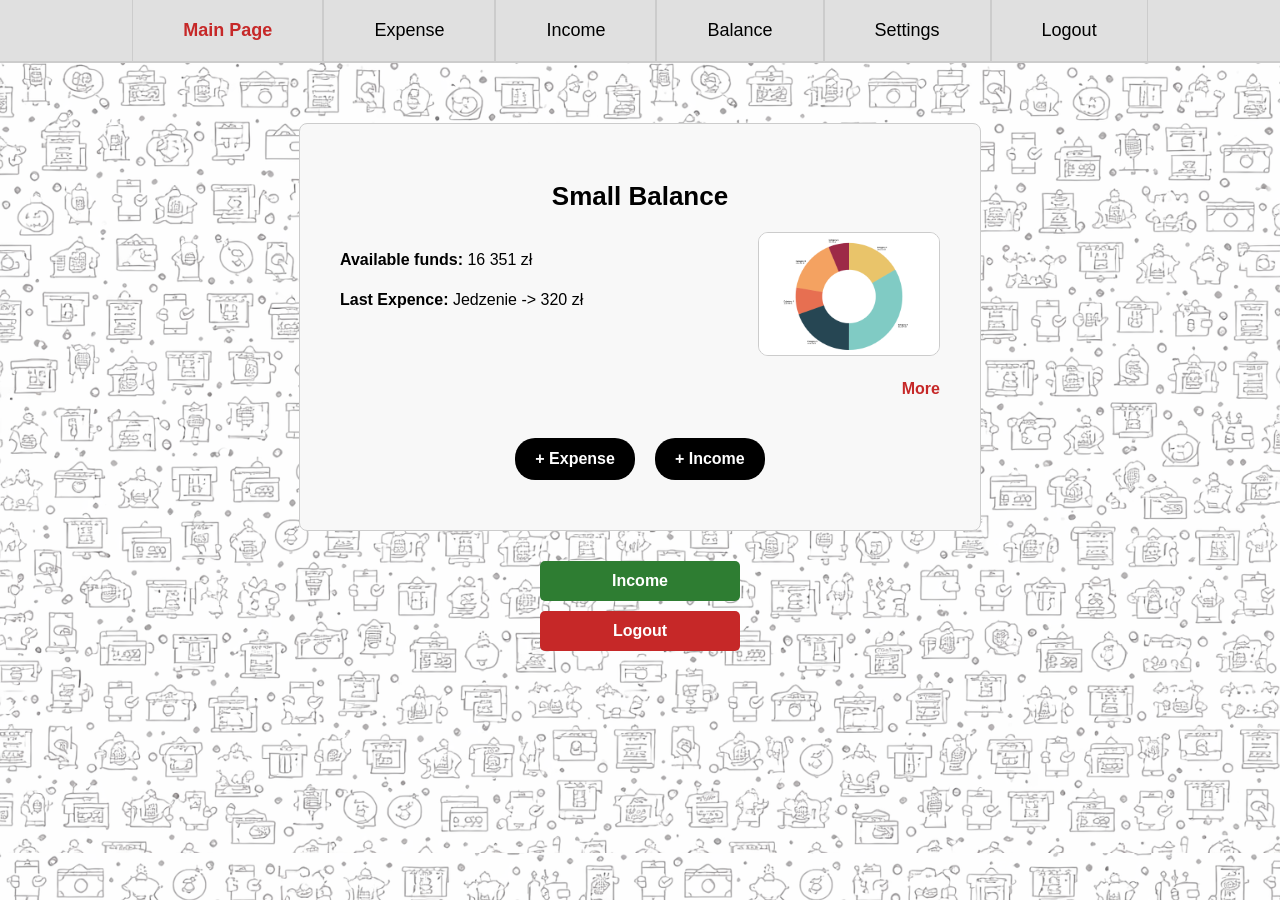
<file: index.html>
<!DOCTYPE html>
<html lang="en">
<head>
  <meta charset="UTF-8">
  <meta name="viewport" content="width=device-width, initial-scale=1.0">
  <title>Home Budget - Main Page</title>
  <link rel="stylesheet" href="styles.css">
</head>
<body>

<div class="overlay" id="overlay"></div>
<div class="container">
  <header class="header">
    <nav class="navbar" id="navigation">
      <a href="index.html" class="active">Main Page</a>
      <a href="pages/expense.html">Expense</a>
      <a href="pages/income.html">Income</a>
      <a href="pages/budgetBalance.html">Balance</a>
      <a href="pages/settings.html">Settings</a>
      <a href="pages/login.html">Logout</a>
    </nav>
    <img id="menuToggle" class="hamburger" src="assets/InvHam.svg" alt="menu">
  </header>

  <main class="form-container home-balance">
    <h1>Small Balance</h1>
    <div class="balance-content">
      <div class="balance-text">
        <p><strong>Available funds:</strong> 16 351 zł</p>
        <p><strong>Last Expence:</strong> Jedzenie -> 320 zł</p>
      </div>
      <div class="balance-chart">
        <img src="assets/chart.png" alt="Balance chart" class="chart-image">
      </div>
    </div>
    <a href="pages/budgetBalance.html" class="more-link">More</a>
    <div class="adding-buttons">
      <a href="pages/expense.html" class="add-btn">+ Expense</a>
      <a href="pages/income.html" class="add-btn">+ Income</a>
    </div>
  </main>

  <div class="bottom-buttons">
    <a href="pages/settings.html" class="settings">Income</a>
    <a href="pages/login.html" class="logout">Logout</a>
  </div>
</div>

<script src="Scripts.js"></script>
</body>
</html>
</file>
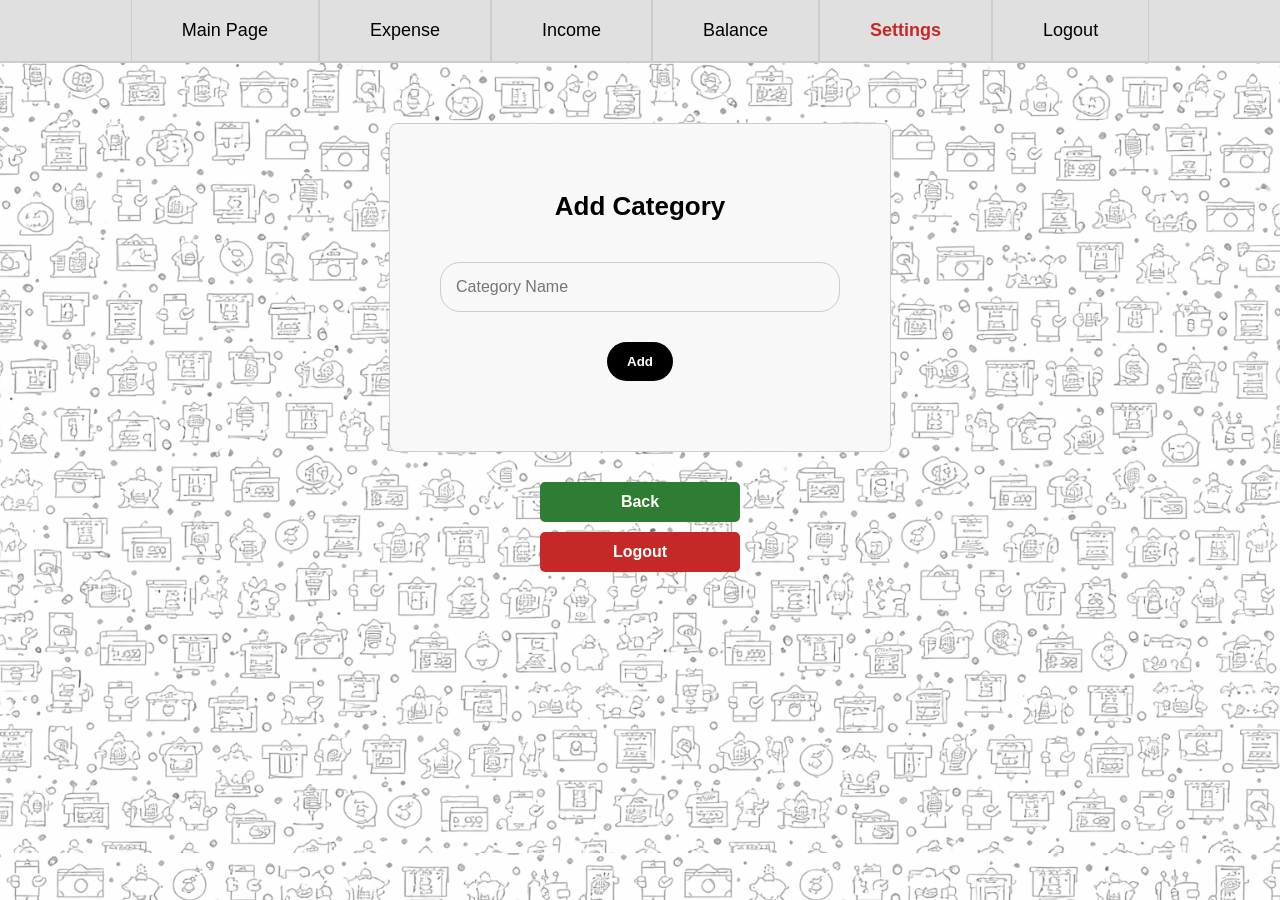
<file: pages/addCategory.html>
<!DOCTYPE html>
<html lang="en">
<head>
  <meta charset="UTF-8">
  <meta name="viewport" content="width=device-width, initial-scale=1.0">
  <title>Add Category</title>
  <link rel="stylesheet" href="../styles.css">
</head>
<body>
<div class="overlay" id="overlay"></div>
<div class="container">
  <header class="header">
    <nav class="navbar" id="navigation">
      <a href="../index.html">Main Page</a>
      <a href="expense.html">Expense</a>
      <a href="income.html">Income</a>
      <a href="budgetBalance.html">Balance</a>
      <a href="settings.html" class="active">Settings</a>
      <a href="login.html">Logout</a>
    </nav>
    <img id="menuToggle" class="hamburger" src="../assets/Ham.svg" alt="menu">
  </header>

  <main class="form-container small">
    <h1>Add Category</h1>
    <form>
      <input type="text" placeholder="Category Name" required>
      <button class="add-btn" type="submit">Add</button>
    </form>
  </main>

  <div class="bottom-buttons">
    <a href="settings.html" class="settings">Back</a>
    <a href="login.html" class="logout">Logout</a>
  </div>
</div>
<script src="../Scripts.js"></script>
</body>
</html>
</file>
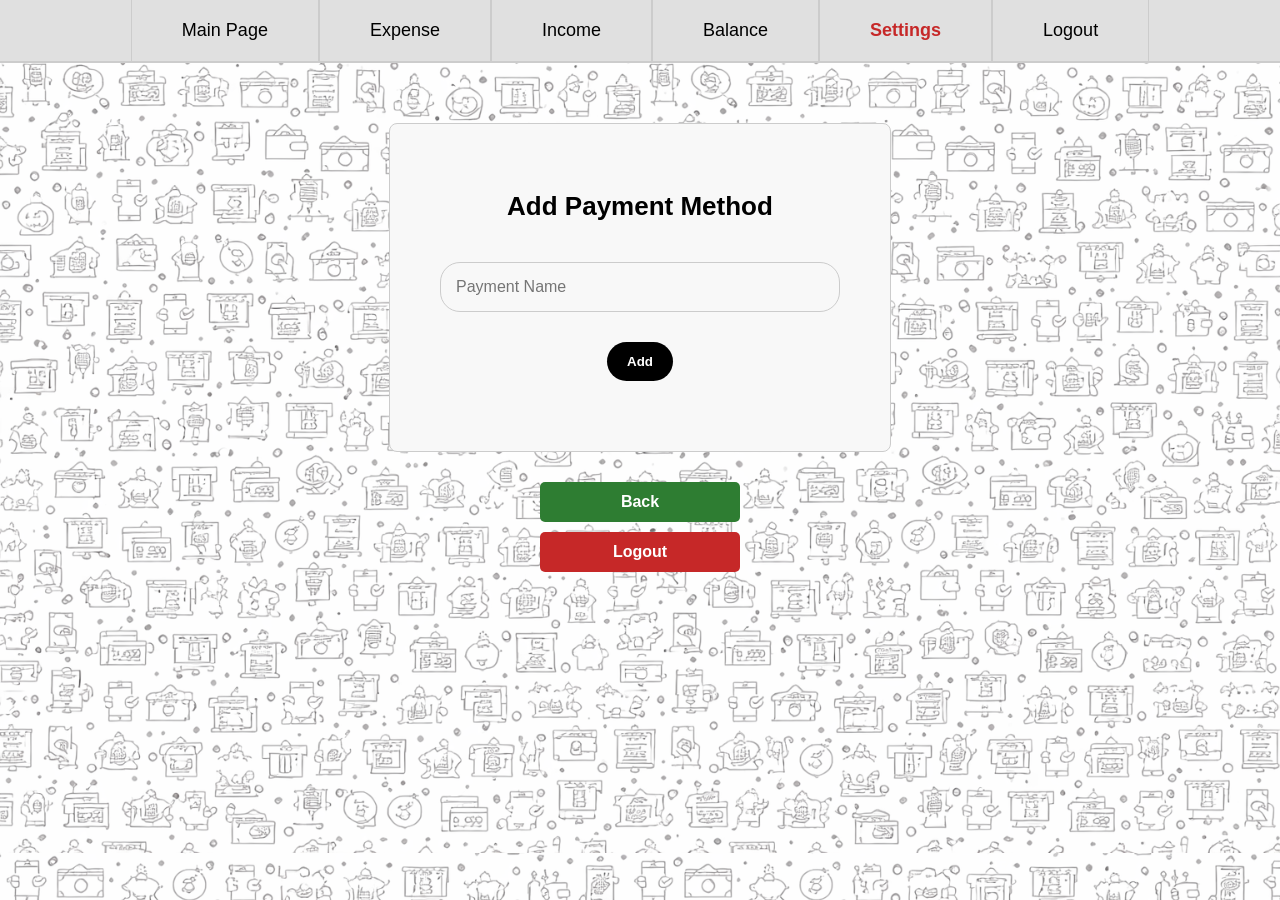
<file: pages/addPayment.html>
<!DOCTYPE html>
<html lang="en">
<head>
  <meta charset="UTF-8">
  <meta name="viewport" content="width=device-width, initial-scale=1.0">
  <title>Add Payment Method</title>
  <link rel="stylesheet" href="../styles.css">
</head>
<body>
<div class="overlay" id="overlay"></div>
<div class="container">
  <header class="header">
    <nav class="navbar" id="navigation">
      <a href="../index.html">Main Page</a>
      <a href="expense.html">Expense</a>
      <a href="income.html">Income</a>
      <a href="budgetBalance.html">Balance</a>
      <a href="settings.html" class="active">Settings</a>
      <a href="login.html">Logout</a>
    </nav>
    <img id="menuToggle" class="hamburger" src="../assets/Ham.svg" alt="menu">
  </header>

  <main class="form-container small">
    <h1>Add Payment Method</h1>
    <form>
      <input type="text" placeholder="Payment Name" required>
      <button class="add-btn" type="submit">Add</button>
    </form>
  </main>

  <div class="bottom-buttons">
    <a href="settings.html" class="settings">Back</a>
    <a href="login.html" class="logout">Logout</a>
  </div>
</div>
<script src="../Scripts.js"></script>
</body>
</html>
</file>
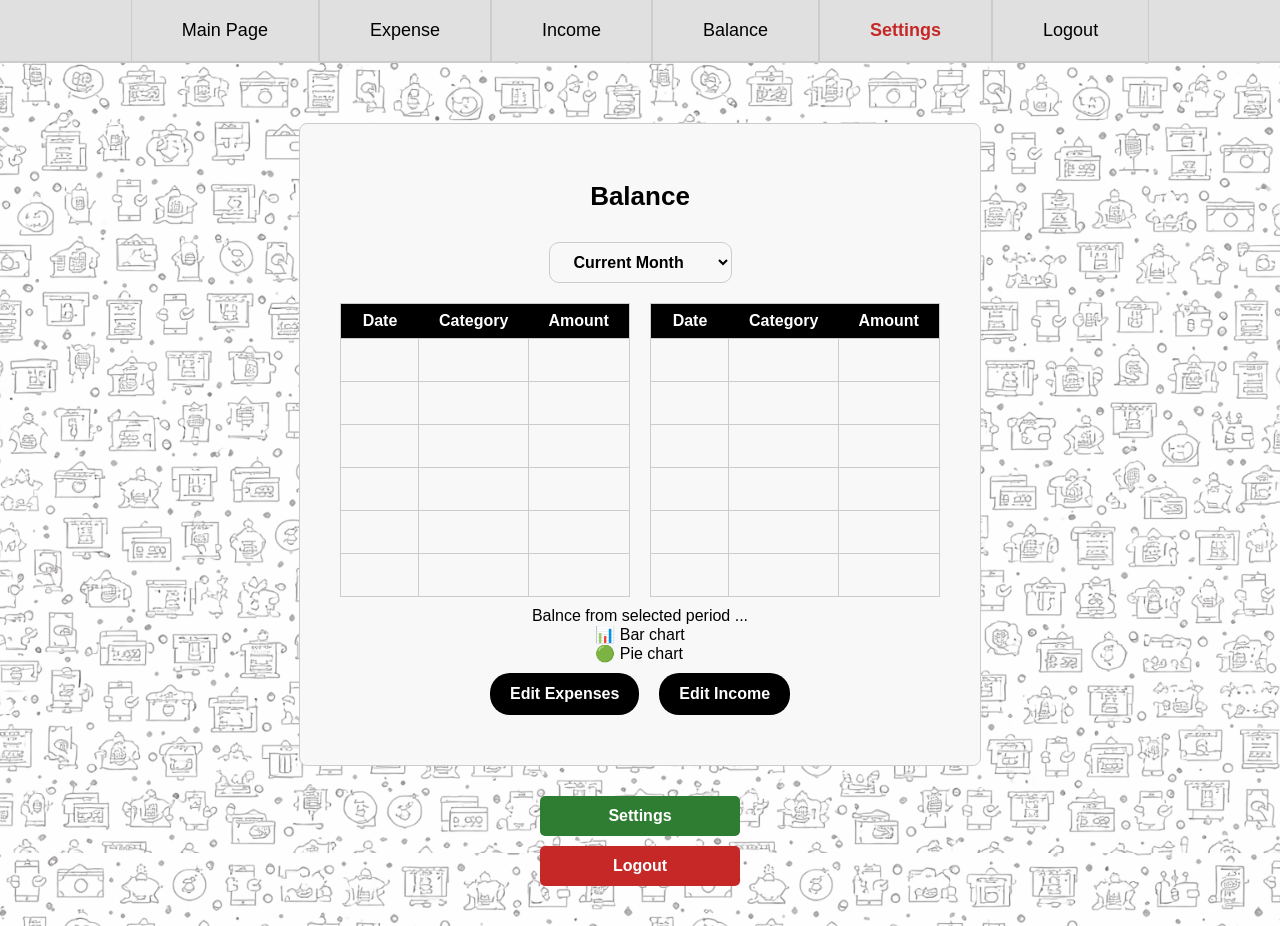
<file: pages/budgetBalance.html>
<!DOCTYPE html>
<html lang="en">
<head>
  <meta charset="UTF-8">
  <meta name="viewport" content="width=device-width, initial-scale=1.0">
  <title>Balance</title>
  <link rel="stylesheet" href="../styles.css">
</head>
<body>

<div class="overlay" id="overlay"></div>
<div class="container">
  <header class="header">
    <nav class="navbar" id="navigation">
      <a href="../index.html">Main Page</a>
      <a href="expense.html">Expense</a>
      <a href="income.html">Income</a>
      <a href="budgetBalance.html">Balance</a>
      <a href="settings.html" class="active">Settings</a>
      <a href="login.html">Logout</a>
    </nav>
    <img id="menuToggle" class="hamburger" src="../assets/Ham.svg" alt="menu">
  </header>

  <main class="form-container">
      <h1>Balance</h1>
      <select id="dateSelect" class="date-select">
        <option value="currentMonth">Current Month</option>
        <option value="previousMonth">Previous Month</option>
        <option value="currentYear">Current Year</option>
        <option value="custom">Custom</option>
      </select>
      <div class="calendar-dropdown" id="calendarDropdown">
        <div class="calendar-header">
          <button id="prevMonth" class="calendar-nav">←</button>
          <span id="calendarMonth"></span>
          <button id="nextMonth" class="calendar-nav">→</button>
        </div>
        <div class="calendar-grid" id="calendarGrid"></div>
        <div class="calendar-actions">
          <button id="applyDateBtn" class="add-btn small">Save</button>
          <button id="closeBtn" class="add-btn small">Close</button>
        </div>
      </div>

      <div class="tables">
        <table class="balance-table">
          <tr><th>Date</th><th>Category</th><th>Amount</th></tr>
          <tr><td></td><td></td><td></td></tr>
          <tr><td></td><td></td><td></td></tr>
          <tr><td></td><td></td><td></td></tr>
          <tr><td></td><td></td><td></td></tr>
          <tr><td></td><td></td><td></td></tr>
          <tr><td></td><td></td><td></td></tr>
        </table>
        <table class="balance-table">
          <tr><th>Date</th><th>Category</th><th>Amount</th></tr>
          <tr><td></td><td></td><td></td></tr>
          <tr><td></td><td></td><td></td></tr>
          <tr><td></td><td></td><td></td></tr>
          <tr><td></td><td></td><td></td></tr>
          <tr><td></td><td></td><td></td></tr>
          <tr><td></td><td></td><td></td></tr>
        </table>
      </div>

      <div class="range-bar">Balnce from selected period ...</div>

      <div class="charts">
        <div class="bar-chart">📊 Bar chart</div>
        <div class="donut-chart">🟢 Pie chart</div>
      </div>

      <div class="actions">
        <a class="add-btn" href="editDelExpense.html">Edit Expenses</a>
        <a class="add-btn" href="editDelIncome.html">Edit Income</a>
      </div>
  </main>

  <div class="bottom-buttons">
    <a href="settings.html" class="settings">Settings</a>
    <a href="login.html" class="logout">Logout</a>
  </div>
</div>

<script src="../Scripts.js"></script>
</body>
</html>
</file>
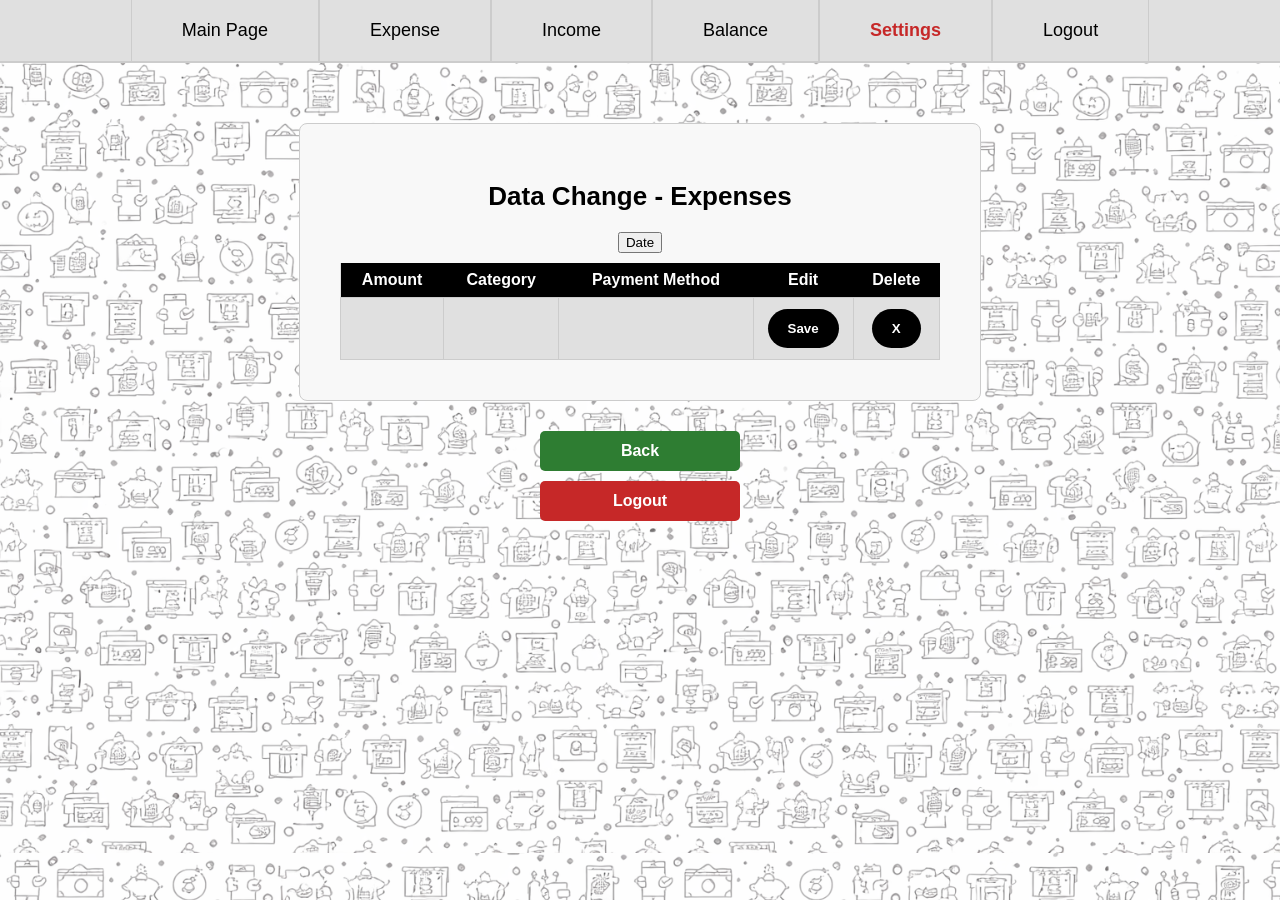
<file: pages/editDelExpense.html>
<!DOCTYPE html>
<html lang="en">
<head>
  <meta charset="UTF-8">
  <meta name="viewport" content="width=device-width, initial-scale=1.0">
  <title>Edit Expense</title>
  <link rel="stylesheet" href="../styles.css">
</head>
<body>
<div class="overlay" id="overlay"></div>
<div class="container">
  <header class="header">
    <nav class="navbar" id="navigation">
      <a href="../index.html">Main Page</a>
      <a href="expense.html">Expense</a>
      <a href="income.html">Income</a>
      <a href="budgetBalance.html">Balance</a>
      <a href="settings.html" class="active">Settings</a>
      <a href="login.html">Logout</a>
    </nav>
    <img id="menuToggle" class="hamburger" src="../assets/Ham.svg" alt="menu">
  </header>

  <main class="form-container wide">
    <h1>Data Change - Expenses</h1>
    <button class="date-btn" id="dateBtn" style="margin-bottom:10px;">Date</button>
    <div id="calendarDropdown" class="calendar-dropdown">
      <div class="calendar-header">
        <button id="prevMonth" class="calendar-nav">←</button>
        <span id="calendarMonth"></span>
        <button id="nextMonth" class="calendar-nav">→</button>
      </div>
      <div id="calendarGrid" class="calendar-grid"></div>
      <div class="calendar-actions">
          <button id="applyDateBtn" class="add-btn small">Save</button>
          <button id="closeBtn" class="add-btn small">Close</button>
        </div>
    </div>
    <table class="edit-table">
      <thead>
        <tr>
          <th>Amount</th>
          <th>Category</th>
          <th>Payment Method</th>
          <th>Edit</th>
          <th>Delete</th>
        </tr>
      </thead>
      <tbody>
        <tr>
          <td></td>
          <td></td>
          <td></td>
          <td><button class="add-btn">Save</button></td>
          <td><button class="add-btn">X</button></td>
        </tr>
      </tbody>
    </table>
  </main>

  <div class="bottom-buttons">
    <a href="budgetBalance.html" class="settings">Back</a>
    <a href="login.html" class="logout">Logout</a>
  </div>
</div>
<script src="../Scripts.js"></script>
</body>
</html>
</file>
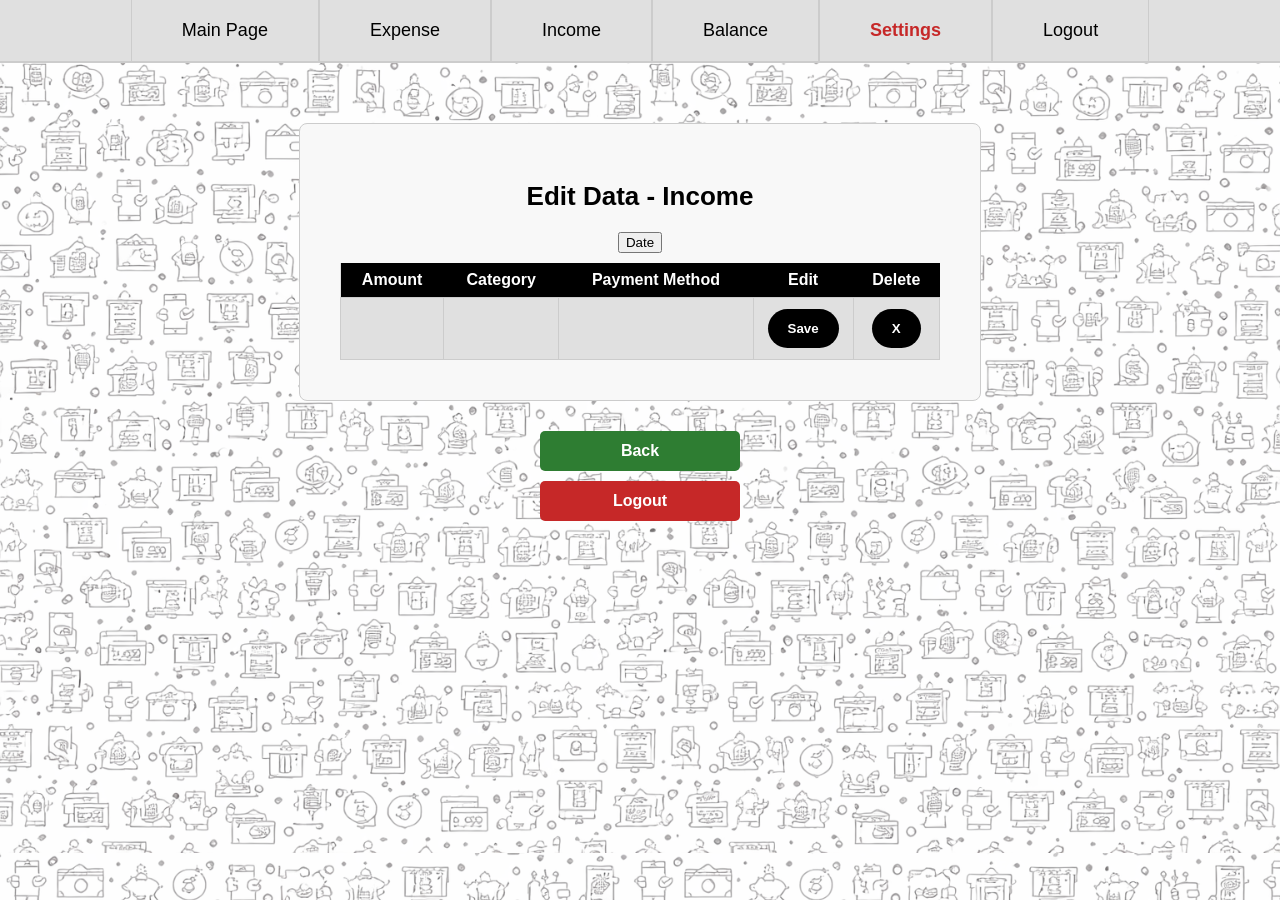
<file: pages/editDelIncome.html>
<!DOCTYPE html>
<html lang="en">
<head>
  <meta charset="UTF-8">
  <meta name="viewport" content="width=device-width, initial-scale=1.0">
  <title>Edit Inccome</title>
  <link rel="stylesheet" href="../styles.css">
</head>
<body>
<div class="overlay" id="overlay"></div>
<div class="container">
  <header class="header">
    <nav class="navbar" id="navigation">
      <a href="../index.html">Main Page</a>
      <a href="expense.html">Expense</a>
      <a href="income.html">Income</a>
      <a href="budgetBalance.html">Balance</a>
      <a href="settings.html" class="active">Settings</a>
      <a href="login.html">Logout</a>
    </nav>
    <img id="menuToggle" class="hamburger" src="../assets/Ham.svg" alt="menu">
  </header>

  <main class="form-container wide">
    <h1>Edit Data - Income</h1>
    <button class="date-btn" id="dateBtn" style="margin-bottom:10px;">Date</button>
    <div class="calendar-dropdown" id="calendarDropdown">
      <div class="calendar-header">
        <button id="prevMonth" class="calendar-nav">←</button>
        <span id="calendarMonth"></span>
        <button id="nextMonth" class="calendar-nav">→</button>
      </div>
      <div class="calendar-grid" id="calendarGrid"></div>
      <div class="calendar-actions">
        <button id="applyDateBtn" class="add-btn small">Save</button>
        <button id="closeBtn" class="add-btn small">Close</button>
      </div>
    </div>
    <table class="edit-table">
      <thead>
        <tr>
          <th>Amount</th>
          <th>Category</th>
          <th>Payment Method</th>
          <th>Edit</th>
          <th>Delete</th>
        </tr>
      </thead>
      <tbody>
        <tr>
          <td></td>
          <td></td>
          <td></td>
          <td><button class="add-btn">Save</button></td>
          <td><button class="add-btn">X</button></td>
        </tr>
      </tbody>
    </table>
  </main>

  <div class="bottom-buttons">
    <a href="budgetBalance.html" class="settings">Back</a>
    <a href="login.html" class="logout">Logout</a>
  </div>
</div>
<script src="../Scripts.js"></script>
</body>
</html>
</file>
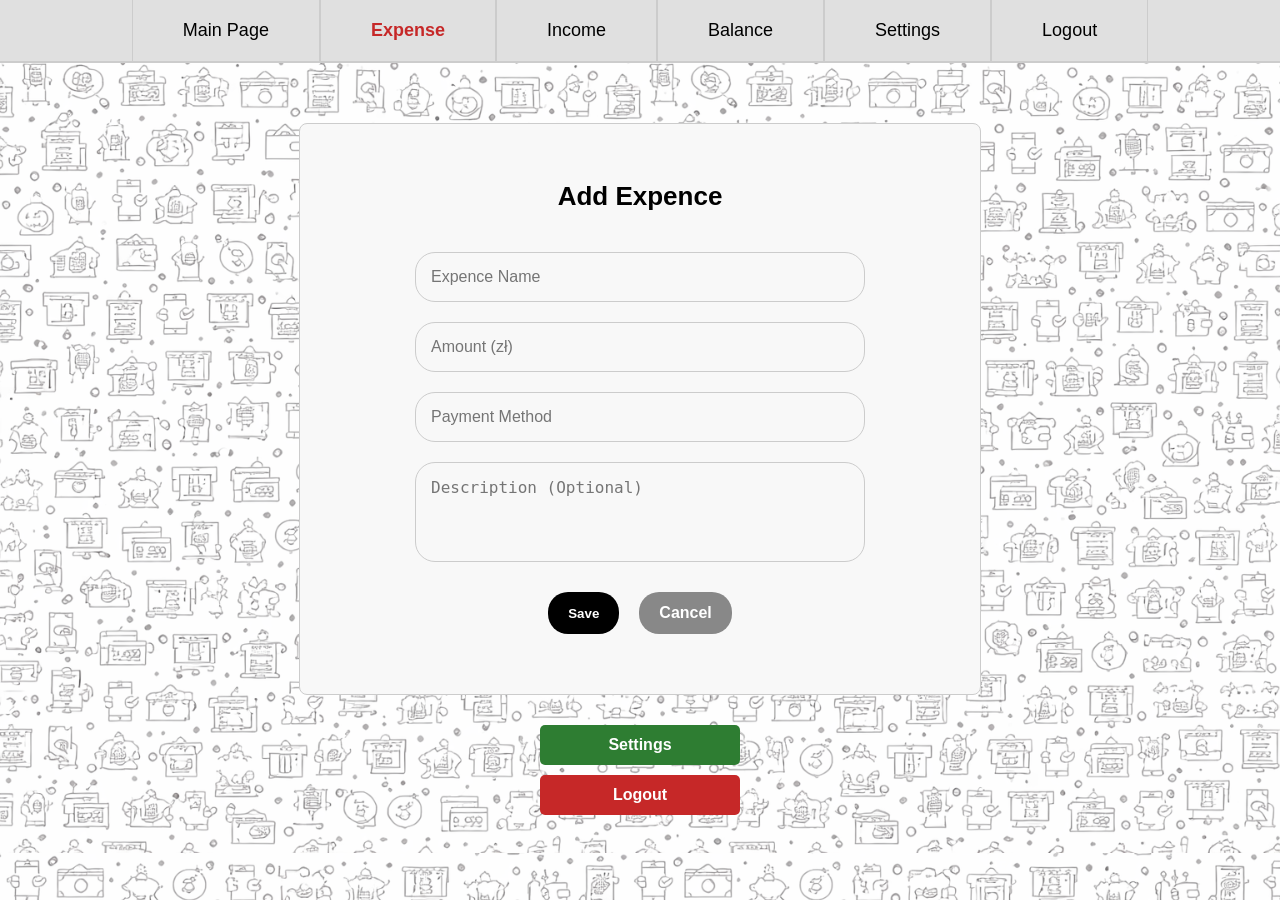
<file: pages/expense.html>
<!DOCTYPE html>
<html lang="en">
<head>
  <meta charset="UTF-8">
  <meta name="viewport" content="width=device-width, initial-scale=1.0">
  <title>Add Expence</title>
  <link rel="stylesheet" href="../styles.css">
</head>
<body>

<div class="overlay" id="overlay"></div>
<div class="container">
  <header class="header">
    <nav class="navbar" id="navigation">
      <a href="../index.html">Main Page</a>
      <a href="expense.html" class="active">Expense</a>
      <a href="income.html">Income</a>
      <a href="budgetBalance.html">Balance</a>
      <a href="settings.html">Settings</a>
      <a href="login.html">Logout</a>
    </nav>
    <img id="menuToggle" class="hamburger" src="../assets/Ham.svg" alt="menu">
  </header>

  <main class="form-container">
    <h1>Add Expence</h1>
    <form>
      <input type="text" placeholder="Expence Name" required>
      <input type="number" placeholder="Amount (zł)" required>
      <input type="text" placeholder="Payment Method">
      <textarea placeholder="Description (Optional)"></textarea>
      <div class="adding-buttons">
        <button class="add-btn" type="submit">Save</button>
        <a href="mainPage.html" class="add-btn" id="cancel">Cancel</a>
      </div>
    </form>
  </main>

  <div class="bottom-buttons">
    <a href="settings.html" class="settings">Settings</a>
    <a href="login.html" class="logout">Logout</a>
  </div>
</div>

<script src="../Scripts.js"></script>
</body>
</html>
</file>
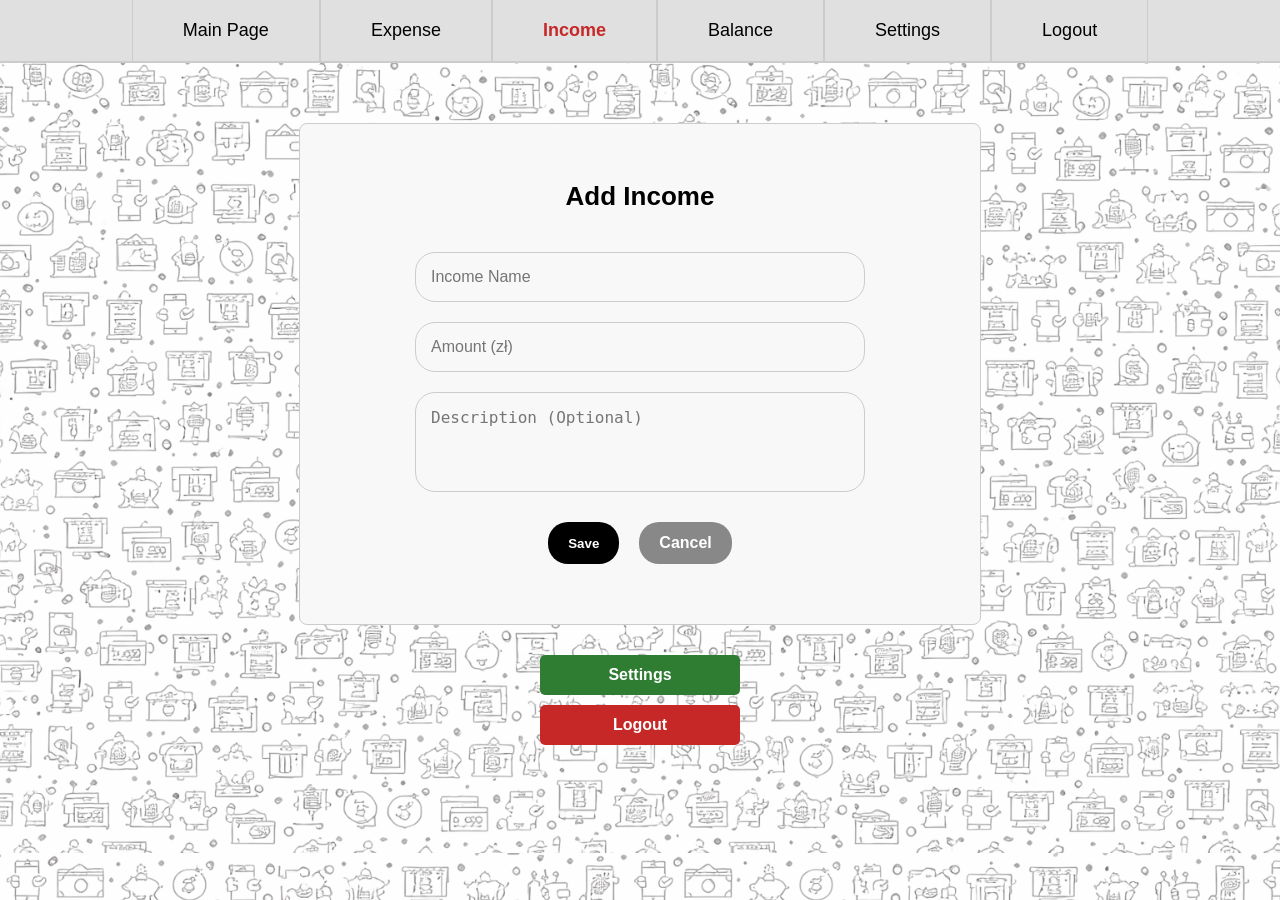
<file: pages/income.html>
<!DOCTYPE html>
<html lang="en">
<head>
  <meta charset="UTF-8">
  <meta name="viewport" content="width=device-width, initial-scale=1.0">
  <title>Add Income</title>
  <link rel="stylesheet" href="../styles.css">
</head>
<body>

<div class="overlay" id="overlay"></div>
<div class="container">
  <header class="header">
    <nav class="navbar" id="navigation">
      <a href="../index.html">Main Page</a>
      <a href="expense.html">Expense</a>
      <a href="income.html" class="active">Income</a>
      <a href="budgetBalance.html">Balance</a>
      <a href="settings.html">Settings</a>
      <a href="login.html">Logout</a>
    </nav>
    <img id="menuToggle" class="hamburger" src="../assets/Ham.svg" alt="menu">
  </header>

  <main class="form-container">
    <h1>Add Income</h1>
    <form>
      <input type="text" placeholder="Income Name" required>
      <input type="number" placeholder="Amount (zł)" required>
      <textarea placeholder="Description (Optional)"></textarea>
      <div class="adding-buttons">
        <button class="add-btn" type="submit">Save</button>
        <a href="mainPage.html" class="add-btn" id="cancel">Cancel</a>
      </div>
    </form>
  </main>

  <div class="bottom-buttons">
    <a href="settings.html" class="settings">Settings</a>
    <a href="login.html" class="logout">Logout</a>
  </div>
</div>

<script src="../Scripts.js"></script>
</body>
</html>
</file>
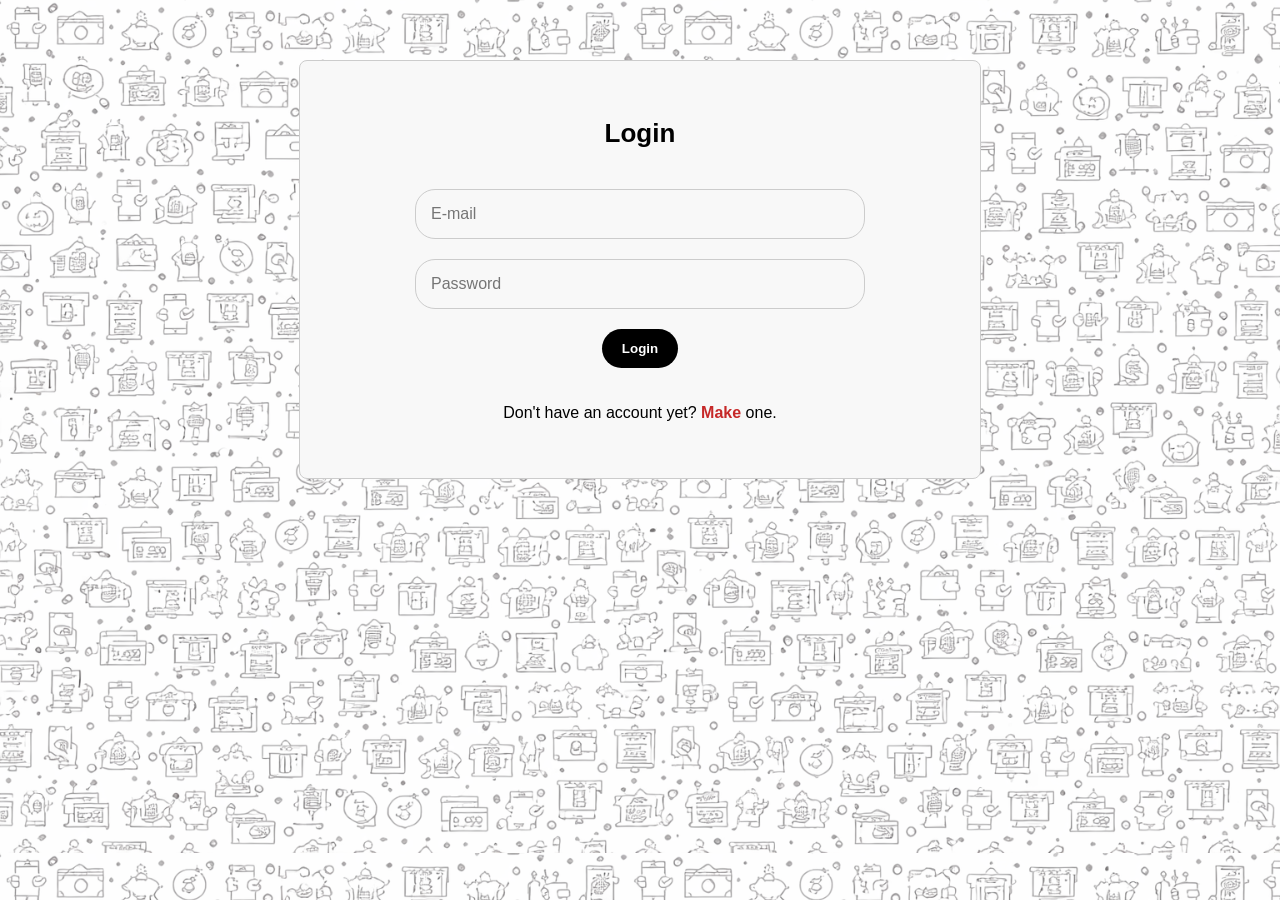
<file: pages/login.html>
<!DOCTYPE html>
<html lang="en">
<head>
  <meta charset="UTF-8">
  <meta name="viewport" content="width=device-width, initial-scale=1.0">
  <title>Login</title>
  <link rel="stylesheet" href="../styles.css">
</head>
<body>

<div class="overlay" id="overlay"></div>
<div class="container">
  <main class="form-container">
    <h1>Login</h1>
    <form>
      <input type="email" placeholder="E-mail" required>
      <input type="password" placeholder="Password" required>
      <button class="add-btn" type="submit">Login</button>
    </form>
    <p>Don't have an account yet? <a href="registration.html" class="more-link">Make</a> one.</p>
  </main>
</div>

<script src="../Scripts.js"></script>
</body>
</html>
</file>
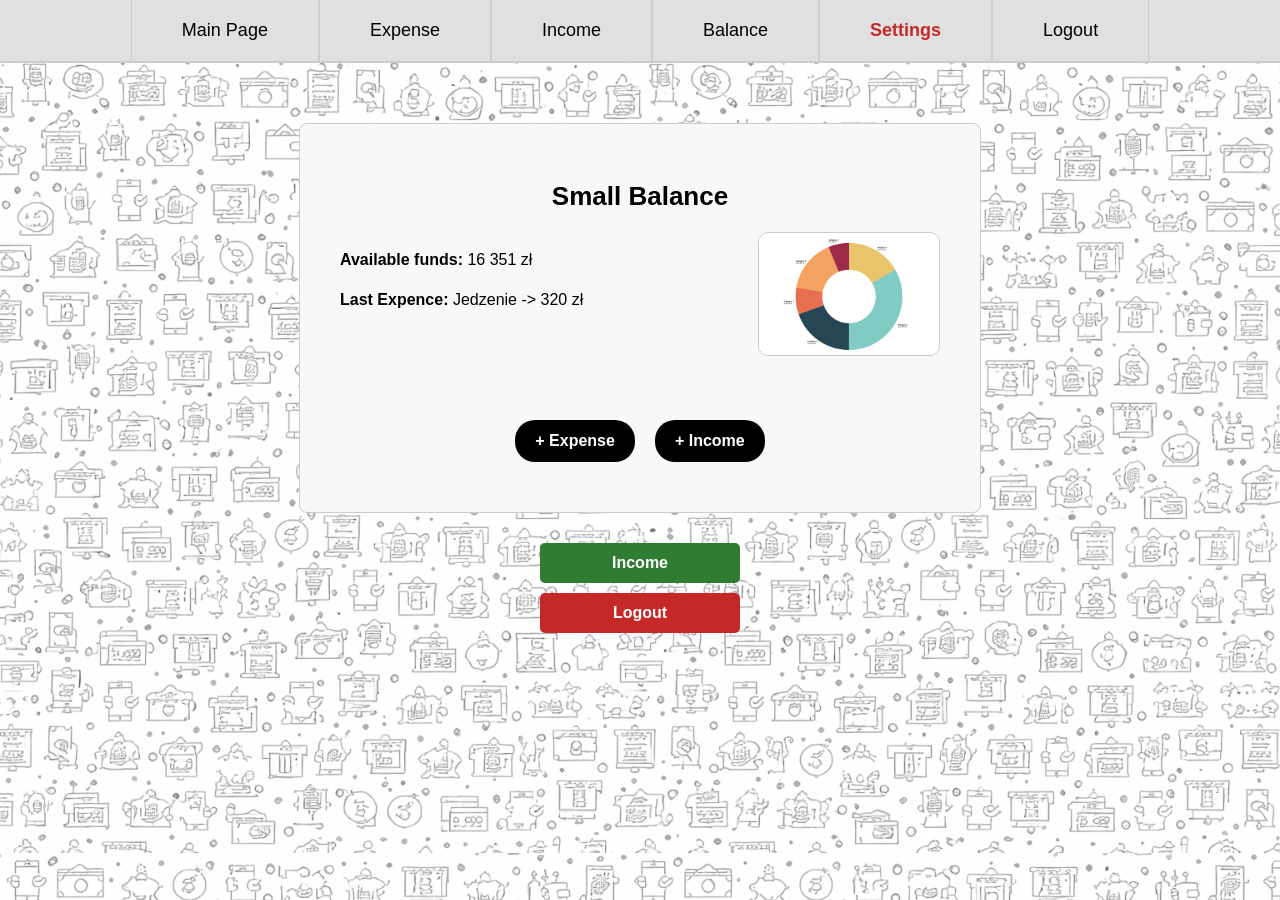
<file: pages/mainPage.html>
<!DOCTYPE html>
<html lang="pl">
<head>
  <meta charset="UTF-8">
  <meta name="viewport" content="width=device-width, initial-scale=1.0">
  <title>Home Budget - Main Page</title>
  <link rel="stylesheet" href="../styles.css">
</head>
<body>

<div class="overlay" id="overlay"></div>
<div class="container">
  <header class="header">
    <nav class="navbar" id="navigation">
      <a href="mainPage.html">Main Page</a>
      <a href="expense.html">Expense</a>
      <a href="income.html">Income</a>
      <a href="budgetBalance.html">Balance</a>
      <a href="settings.html" class="active">Settings</a>
      <a href="login.html">Logout</a>
    </nav>
    <img id="menuToggle" class="hamburger" src="../assets/Ham.svg" alt="menu">
  </header>

  <main class="form-container home-balance">
    <h1>Small Balance</h1>
    <div class="balance-content">
      <div class="balance-text">
        <p><strong>Available funds:</strong> 16 351 zł</p>
        <p><strong>Last Expence:</strong> Jedzenie -> 320 zł</p>
      </div>
      <div class="balance-chart">
        <img src="../assets/chart.png" alt="Balance chart" class="chart-image">
      </div>
    </div>
    <a href="budgetBalance.html" class="more-link"><More></a>
    <div class="adding-buttons">
      <a href="expense.html" class="add-btn">+ Expense</a>
      <a href="income.html" class="add-btn">+ Income</a>
    </div>
  </main>

  <div class="bottom-buttons">
    <a href="settings.html" class="settings">Income</a>
    <a href="login.html" class="logout">Logout</a>
  </div>
</div>

<script src="../Scripts.js"></script>
</body>
</html>
</file>
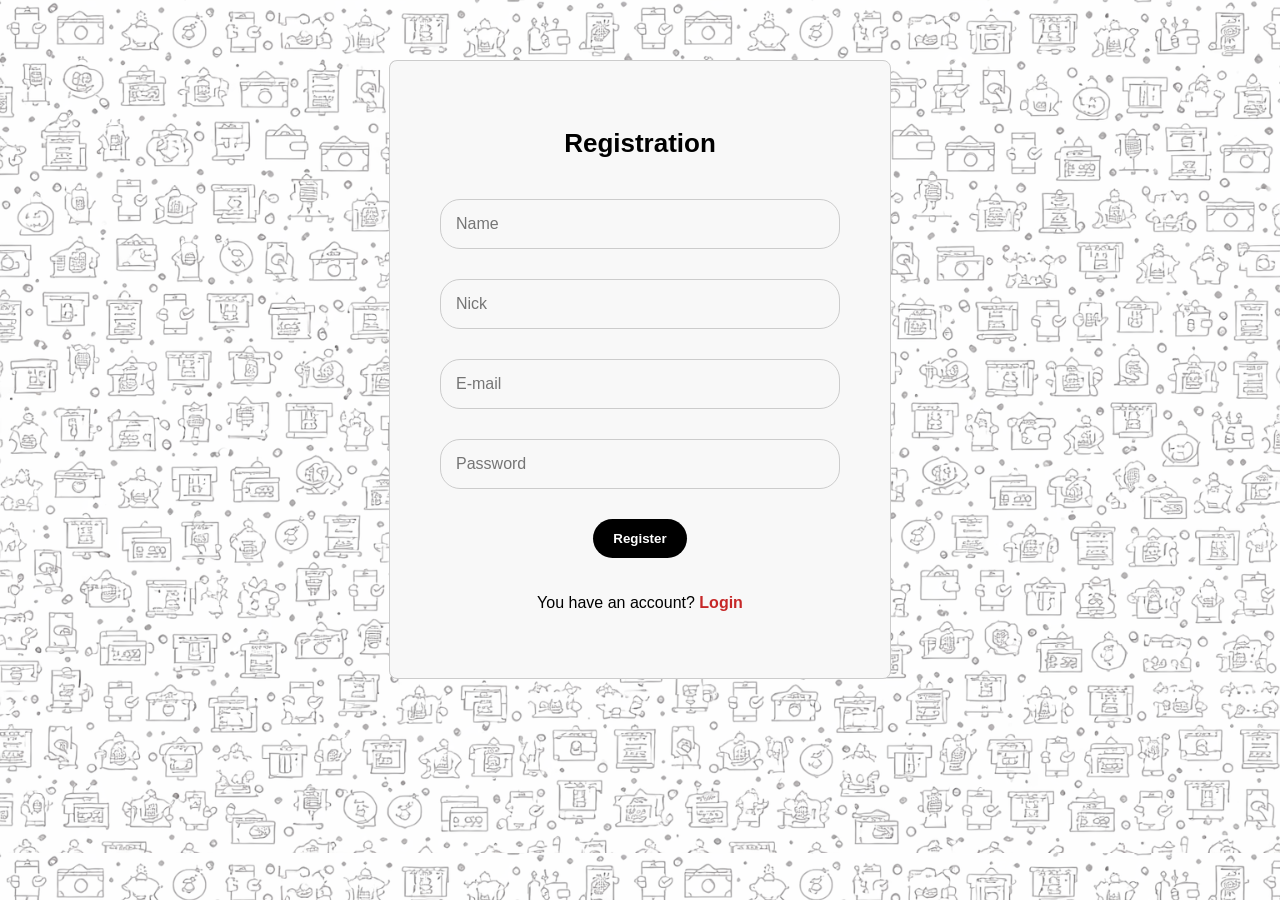
<file: pages/registration.html>
<!DOCTYPE html>
<html lang="en">
<head>
  <meta charset="UTF-8">
  <meta name="viewport" content="width=device-width, initial-scale=1.0">
  <title>Registration</title>
  <link rel="stylesheet" href="../styles.css">
</head>
<body>
  
<div  class="container">
  <main class="form-container small">
    <h1>Registration</h1>
    <form>
      <input type="text" placeholder="Name" required>
      <input type="text" placeholder="Nick" required>
      <input type="email" placeholder="E-mail" required>
      <input type="password" placeholder="Password" required>
      <button class="add-btn" type="submit">Register</button>
    </form>
    <p>You have an account? <a href="login.html" class="more-link">Login</a></p>
  </main>
</div>

<script src="../Scripts.js"></script>
</body>
</html>
</file>
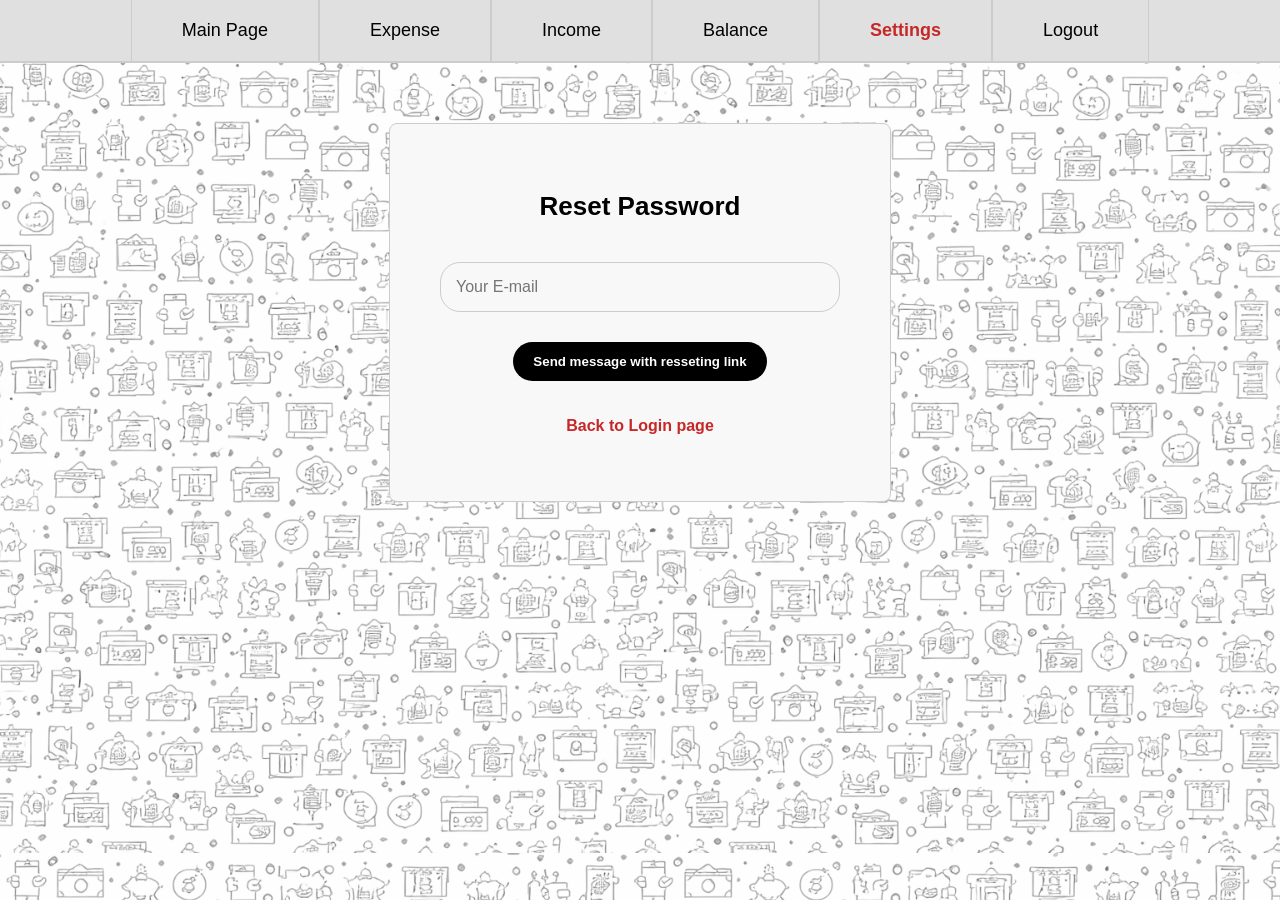
<file: pages/resetPassword.html>
<!DOCTYPE html>
<html lang="en">
<head>
  <meta charset="UTF-8">
  <meta name="viewport" content="width=device-width, initial-scale=1.0">
  <title>Password Reset</title>
  <link rel="stylesheet" href="../styles.css">
</head>
<body>

<div class="overlay" id="overlay"></div>

<div class="container">
  <header class="header">
    <nav class="navbar" id="navigation">
      <a href="../index.html">Main Page</a>
      <a href="expense.html">Expense</a>
      <a href="income.html">Income</a>
      <a href="budgetBalance.html">Balance</a>
      <a href="settings.html" class="active">Settings</a>
      <a href="login.html">Logout</a>
    </nav>
    <img id="menuToggle" class="hamburger" src="../assets/Ham.svg" alt="menu">
  </header>

  <main class="form-container small">
    <h1>Reset Password</h1>
    <form>
      <input type="email" placeholder="Your E-mail" required>
      <button class="add-btn" type="submit">Send message with resseting link</button>
    </form>
    <p><a href="login.html" class="more-link">Back to Login page</a></p>
  </main>
</div>

<script src="../Scripts.js"></script>
</body>
</html>
</file>
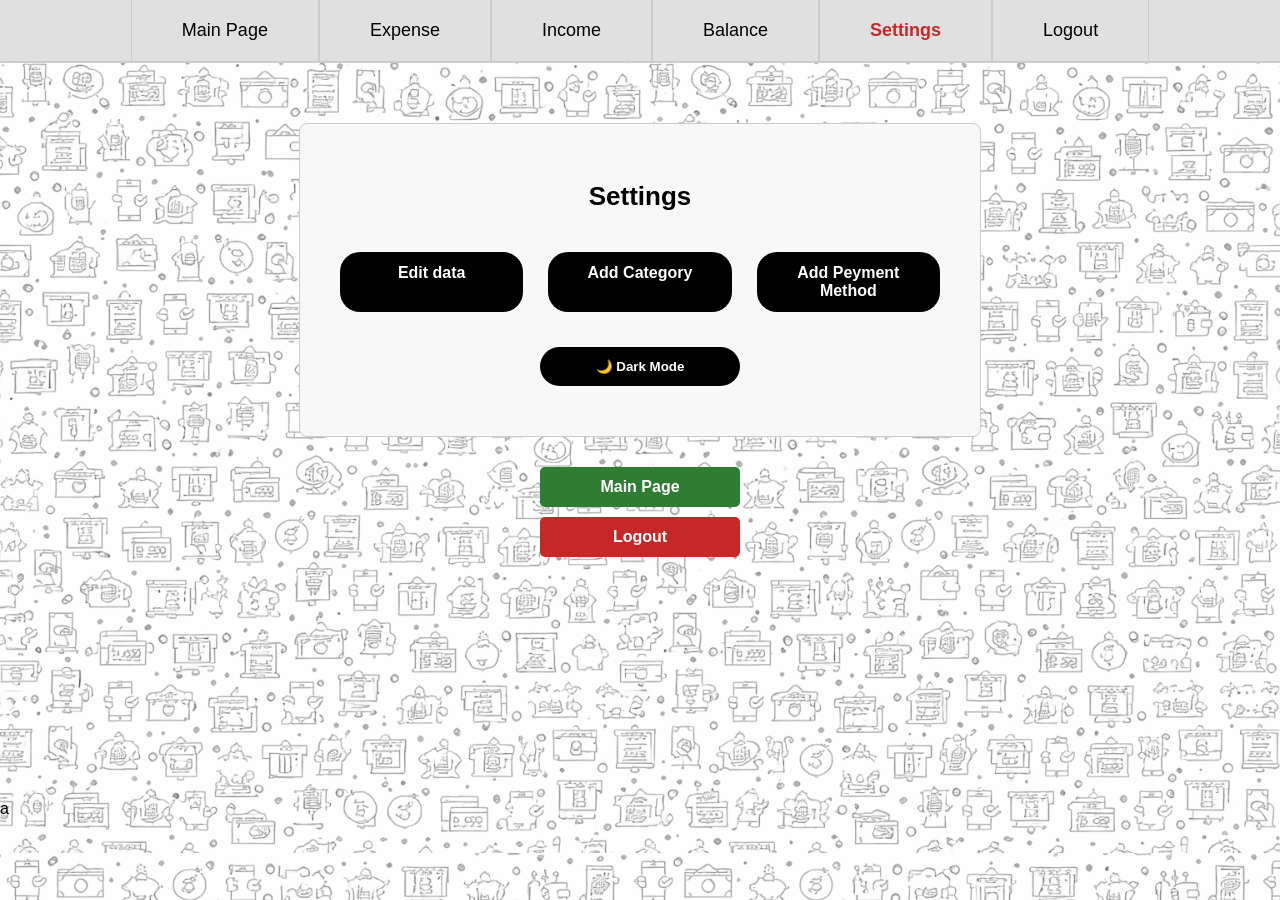
<file: pages/settings.html>
<!DOCTYPE html>
<html lang="en">
<head>
  <meta charset="UTF-8">
  <meta name="viewport" content="width=device-width, initial-scale=1.0">
  <title>Settings</title>
  <link rel="stylesheet" href="../styles.css">
</head>
<body>

<div class="overlay" id="overlay"></div>
<div class="container">
  <header class="header">
    <nav class="navbar" id="navigation">
      <a href="../index.html">Main Page</a>
      <a href="expense.html">Expense</a>
      <a href="income.html">Income</a>
      <a href="budgetBalance.html">Balance</a>
      <a href="settings.html" class="active">Settings</a>
      <a href="login.html">Logout</a>
    </nav>
    <img id="menuToggle" class="hamburger" src="../assets/Ham.svg" alt="menu">
  </header>

  <main class="form-container">
    <h1>Settings</h1>
    <div class="settings-row">
      <a href="userSettings.html" class="add-btn">Edit data</a>
      <a href="addCategory.html" class="add-btn">Add Category</a>
      <a href="addPayment.html" class="add-btn">Add Peyment Method</a>
      
    </div>
    <div class="theme-row">
      <button id="themeToggle" class="add-btn" type="button">🌙 Dark Mode</button>
    </div>
  </main>

  <div class="bottom-buttons">
    <a href="mainPage.html" class="settings">Main Page</a>
    <a href="login.html" class="logout">Logout</a>
  </div>
</div>

<script src="../Scripts.js"></script>
</body>
</html>a
</file>
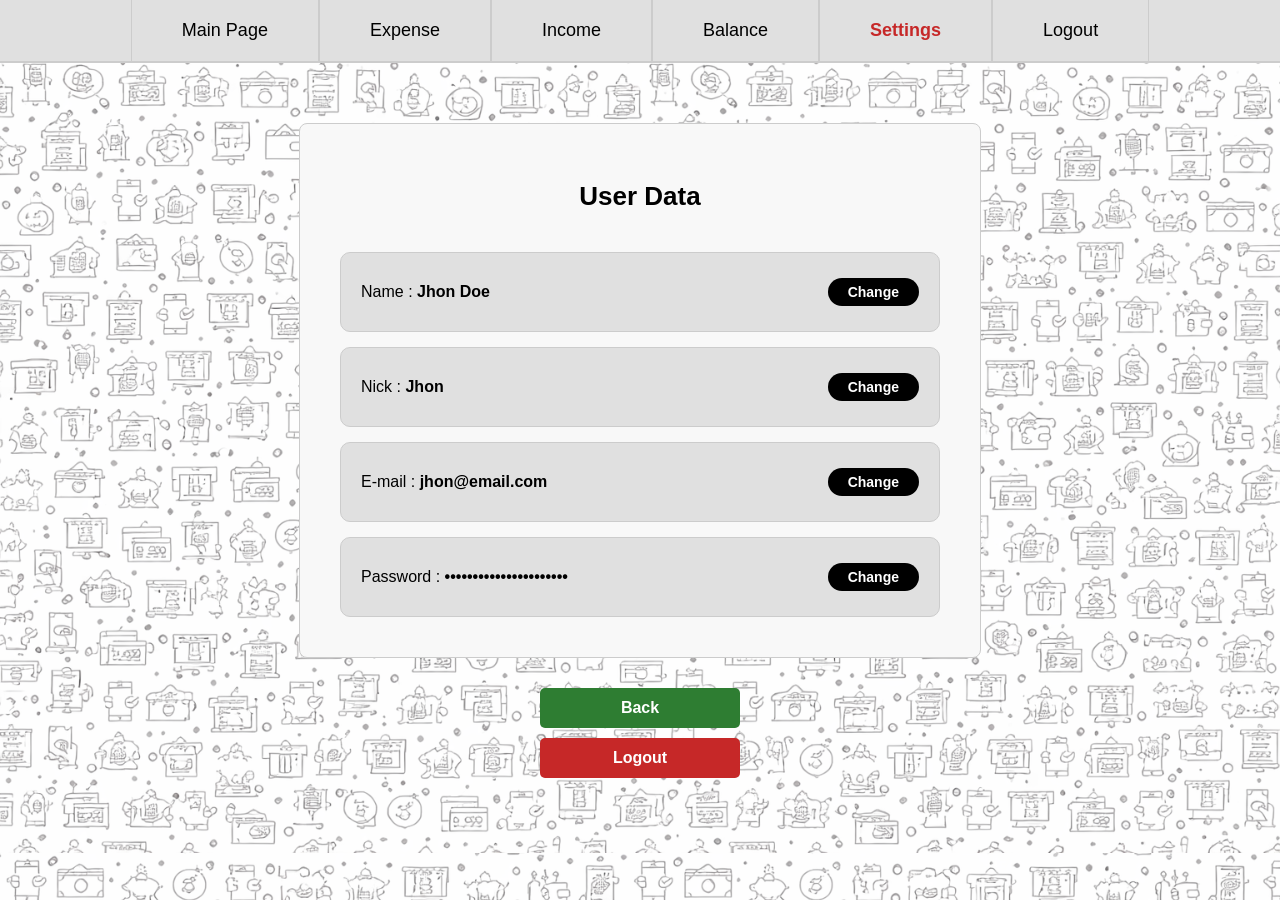
<file: pages/userSettings.html>
<!DOCTYPE html>
<html lang="en">
<head>
  <meta charset="UTF-8">
  <meta name="viewport" content="width=device-width, initial-scale=1.0">
  <title>User Data</title>
  <link rel="stylesheet" href="../styles.css">
</head>

<body>
<div class="overlay" id="overlay"></div>
<div class="container">
  <header class="header">
    <nav class="navbar" id="navigation">
      <a href="../index.html">Main Page</a>
      <a href="expense.html">Expense</a>
      <a href="income.html">Income</a>
      <a href="budgetBalance.html">Balance</a>
      <a href="settings.html" class="active">Settings</a>
      <a href="login.html">Logout</a>
    </nav>
    <img id="menuToggle" class="hamburger" src="../assets/Ham.svg" alt="menu">
  </header>

  <main class="form-container">
    <h1>User Data</h1>
    <div class="user-data">
      <div class="user-row">
        <span>Name : <b id="userName">Jhon Doe</b></span>
        <button class="add-btn small" onclick="openPopup('name')">Change</button>
      </div>

      <div class="user-row">
        <span>Nick : <b id="Nick">Jhon</b></span>
        <button class="add-btn small" onclick="openPopup('nick')">Change</button>
      </div>

      <div class="user-row">
        <span>E-mail : <b id="userEmail">jhon@email.com</b></span>
        <button class="add-btn small" onclick="openPopup('email')">Change</button>
      </div>

      <div class="user-row">
        <span>Password : <b>••••••••••••••••••••••</b></span>
        <button class="add-btn small" onclick="openPopup('password')">Change</button>
      </div>
    </div>
  </main>

  <div class="bottom-buttons">
    <a href="settings.html" class="settings">Back</a>
    <a href="login.html" class="logout">Logout</a>
  </div>
</div>

<div id="editPopup" class="popup-overlay">

  <div class="popup-box">

    <h2 id="popupTitle"></h2>

    <input id="popupInput" type="text">

    <div class="popup-buttons">
      <button class="add-btn" onclick="saveData()">Save</button>
      <button class="add-btn" id="cancel" onclick="closePopup()">Cancel</button>
    </div>

  </div>

</div>
<script src="../Scripts.js"></script>
</body>
</html>
</file>
<file: styles.css>
:root {
  --color-primary: #000000;        /* główne akcenty i tekst */
  --color-secondary: #E0E0E0;      /* tło paneli */
  --color-accent: #C62828;         /* czerwony akcent */

  --color-bg-main: #FFFFFF;        /* główne tło */
  --color-bg-surface: #F8F8F8;     /* karty, panele */

  --color-text-primary: #000000;
  --color-text-inverse: #FFFFFF;
  --color-border: #CCCCCC;

  --color-success: #2E7D32;
  --color-warning: #F9A825;
  --color-btn-primary: var(--color-accent);
}

/* =====================================================
  UKŁAD PODSTAWOWY
===================================================== */
body, html {
  margin: 0;
  padding: 0;
  font-family: "Segoe UI", Arial, sans-serif;
  background-color: var(--color-bg-main);
  color: var(--color-text-primary);
  min-height: 100vh;
  display: block;

  background-image: url('assets/white.png');
  background-repeat: repeat;
  background-size: contain;
  background-attachment: scroll;
}

.container {
  width: 100%;
  max-width: 1400px;
  min-height: 800px;
  display: flex;
  flex-direction: column;
  align-items: center;
  margin: 0 auto;
  padding-bottom: 40px;
  box-sizing: border-box;
}

/* =====================================================
  NAWIGACJA I HAMBURGER
===================================================== */
.header {
  position: relative;
  width: 100%;
}

.navbar {
  width: 100%;
  background-color: var(--color-secondary);
  display: flex;
  justify-content: center;
  border-bottom: 2px solid var(--color-border);
}

.navbar a {
  padding: 20px 50px;
  text-decoration: none;
  color: var(--color-primary);
  font-size: 18px;
  border-left: 1px solid var(--color-border);
  border-right: 1px solid var(--color-border);
}

.navbar a.active {
  font-weight: bold;
  color: var(--color-accent);
}

.hamburger {
  display: none;               
  width: 36px;
  height: 36px;
  cursor: pointer;
  position: fixed;
  top: 18px;
  right: 18px;
  z-index: 1002;
  background: none !important;
  border: none;
  object-fit: contain;
}

.overlay {
  display: none;
  position: fixed;
  top: 0;
  left: 0;
  width: 100%;
  height: 100%;
  background: rgba(0,0,0,0.5);
  z-index: 900;
}

.overlay.active {
  display: block;
}

/* =====================================================
  STRONA GŁÓWNA 
===================================================== */
.form-container {
  background-color: var(--color-bg-surface);
  width: 600px;
  padding: 40px;
  margin-top: 60px;
  display: flex;
  flex-direction: column;
  align-items: center;
  border-radius: 8px;
  border: 1px solid var(--color-border);
}

.form-container h1 {
  margin-bottom: 20px;
  font-size: 26px;
  font-weight: bold;
  color: var(--color-primary);
}

.balance-content {
  display: flex;
  justify-content: space-between;
  width: 100%;
  gap: 20px;
  margin-bottom: 20px;
}

.balance-text {
  font-size: 16px;
  line-height: 1.5;
}

.balance-chart img {
  width: 180px;
  height: auto;
  border-radius: 10px;
  border: 1px solid var(--color-border);
}

.more-link {
  align-self: flex-end;
  text-decoration: none;
  color: var(--color-accent);
  font-weight: bold;
  margin-bottom: 20px;
}

.adding-buttons {
  display: flex;
  justify-content: center;
  gap: 20px;
}

/* =====================================================
  WYDATEK / PRZYCHÓD
===================================================== */

form {
  width: 100%;
  max-width: 450px;         
  margin: 10px auto;           
  display: flex;
  flex-direction: column;
  align-items: center;       
  justify-content: center;
}

input,
textarea,
select {
  border: 1px solid var(--color-border);
  border-radius: 20px;
  padding: 15px 15px;
  margin: 10px 0;
  font-size: 16px;
  color: var(--color-text-primary);
  background-color: var(--color-bg-surface);
  width: 100%;
  box-sizing: border-box;     
}

.adding-buttons{
  margin-top: 10px;
}

textarea {
  height: 100px;
  resize: none;
}

.add-btn #cancel{
  background-color: #777;
}

.add-btn #cancel:active{
  background-color: #77777793;
}

/* =====================================================
  BILANS
===================================================== */
.date-select{
  padding:10px 20px;
  border-radius:10px;
  border:1px solid var(--color-border);
  background-color:var(--color-bg-surface);
  color:var(--color-text-primary);
  font-weight:bold;
  cursor:pointer;
  max-width: fit-content;
}

.balance-table {
  background-color: var(--color-bg-surface);
  border: 1px solid var(--color-border);
}

.balance-table th {
  background-color: var(--color-primary);
  color: var(--color-text-inverse);
  padding: 8px 20px;
  text-align: center;
  font-weight: bold;
}

.balance-table td {
  border: 1px solid var(--color-border);
  height: 40px;
  width: 100px;
  color: var(--color-text-primary);
  text-align: center;
  background-color: var(--color-bg-surface);
}

.tables {
  display: flex;
  justify-content: center;
  align-items: flex-start;
  gap: 20px;
  width: 100%;
  overflow-x: auto;        
  scroll-behavior: smooth;
  padding-bottom: 10px;
  padding-top: 10px;
}

.tables::-webkit-scrollbar {
  height: 6px;
}

.tables::-webkit-scrollbar-thumb {
  background: var(--color-border);
  border-radius: 3px;
}

.balance-table {
  flex: 1 1 45%;           
  min-width: 280px;        
  border-collapse: collapse;
  background-color: var(--color-bg-surface);
}

.balance-table th,
.balance-table td {
  text-align: center;
  word-wrap: break-word;
}

.tables-container {
  display: flex;
  flex-direction: column;
  align-items: center;
  gap: 20px;
}

.actions {
  display: flex;
  gap: 20px;
  justify-content: center;
}

/* =====================================================
  KALENDARZ
===================================================== */
.calendar-dropdown {
  position: absolute;
  top: 200px;
  right: 50%;
  transform: translateX(50%);
  background-color: var(--color-bg-surface);
  border: 1px solid var(--color-border);
  border-radius: 8px;
  box-shadow: 0 4px 12px rgba(0,0,0,0.15);
  padding: 15px;
  width: 280px;
  display: none;
  flex-direction: column;
  align-items: center;
  z-index: 2000;
}

.calendar-dropdown.active {
  display: flex;
}

.calendar-header {
  display: flex;
  justify-content: space-between;
  align-items: center;
  width: 100%;
  margin-bottom: 10px;
}

.calendar-header span {
  font-weight: bold;
  color: var(--color-text-primary);
}

.calendar-nav {
  background: none;
  border: none;
  font-size: 18px;
  color: var(--color-text-primary);
  cursor: pointer;
}

.calendar-grid {
  display: grid;
  grid-template-columns: repeat(7, 1fr);
  gap: 5px;
  width: 100%;
}

.calendar-day {
  text-align: center;
  padding: 8px 0;
  border-radius: 5px;
  cursor: pointer;
  font-size: 14px;
  color: var(--color-text-primary);
}

.calendar-day:hover {
  background-color: var(--color-secondary);
}

.calendar-day.selected {
  background-color: var(--color-warning);
  color: var(--color-text-inverse);
}

.calendar-day.in-range {
  background-color: rgba(249,168,37,0.3);
  border-radius: 5px;
}

/* =====================================================
  USTAWIENIA
===================================================== */
.add-btn {
  background-color: var(--color-primary);
  color: var(--color-text-inverse);
  border: none;
  margin: 10px 0;
  padding: 12px 20px;
  border-radius: 20px;
  text-decoration: none;
  font-weight: bold;
  cursor: pointer;
}

.add-btn:hover {
  background-color: #333;
}

.settings, .logout {
  text-decoration: none;
  width: 200px;
  height: 40px;
  border-radius: 5px;
  font-weight: bold;
  display: flex;
  align-items: center;
  justify-content: center;
  color: var(--color-text-inverse);
}

.settings { background-color: var(--color-success); }
.logout { background-color: var(--color-accent); }

.settings:hover { background-color: #256f29; }
.logout:hover { background-color: #9f1f1f; }

.bottom-buttons {
  display: flex;
  flex-direction: column;
  align-items: center;
  gap: 10px;
  margin-top: 30px;
}

.settings-row{
  display:flex;
  justify-content:center;
  gap:25px;
  width:100%;
  margin-top:10px;
}

.settings-row .add-btn{
  flex:1;
  max-width:180px;
  text-align:center;
}

.theme-row{
  width:100%;
  display:flex;
  justify-content:center;
  margin-top:15px;
}

.theme-row .add-btn{
  width:200px;
}

/* =====================================================
 EDYCJA I USUWANIE 
===================================================== */
.edit-table {
  width: 100%;
  border-collapse: collapse;
  background-color: var(--color-secondary);
}

.edit-table th {
  background-color: var(--color-primary);
  color: var(--color-text-inverse);
  padding: 8px;
  text-align: center;
}

.edit-table td {
  border: 1px solid var(--color-border);
  height: 40px;
  text-align: center;
}

.logout.small {
  width: 60px;
  height: 30px;
  border-radius: 15px;
  font-weight: bold;
  background-color: #b052b0;
  color: var(--color-text-inverse);
}

.logout.small:hover { background-color: #983f98; }

/* =====================================================
  REJESTRACJA / LOGOWANIE
===================================================== */
.form-container.small {
  width: 400px;
  padding: 50px;
  text-align: center;
}

.form-container.small input {
  margin-bottom: 20px;
}

.form-container.small h1 {
  font-size: 26px;
  text-transform: capitalize;
}

/* =====================================================
  DANE UŻYTKOWNIKA
===================================================== */

.user-data{
  width:100%;
  margin-top:20px;
  display:flex;
  flex-direction:column;
  gap:15px;
}

.user-row{
  display:flex;
  justify-content:space-between;
  align-items:center;
  background-color:var(--color-secondary);
  padding:15px 20px;
  border-radius:10px;
  border:1px solid var(--color-border);
}

.user-row span{
  font-size:16px;
  color:var(--color-text-primary);
}

.add-btn.small{
  padding:6px 20px;
  font-size:14px;
  border-radius:15px;
}


/* =====================================================
  POPUP EDYCJI DANYCH
===================================================== */

.popup-overlay{
  position:fixed;
  top:0;
  left:0;
  width:100%;
  height:100%;
  background:rgba(0,0,0,0.6);
  display:none;
  justify-content:center;
  align-items:center;
  z-index:3000;
}

.popup-overlay.active{
  display:flex;
}

.popup-box{
  background:var(--color-bg-surface);
  padding:30px;
  border-radius:10px;
  width:320px;
  max-width:90%;
  text-align:center;
  border:1px solid var(--color-border);
}

.popup-box h2{
  margin-top:0;
  color:var(--color-text-primary);
}

.popup-box input{
  width:100%;
  padding:12px;
  margin-top:15px;
  border-radius:20px;
  border:1px solid var(--color-border);
  background:var(--color-bg-main);
  color:var(--color-text-primary);
  box-sizing:border-box;
}

.popup-buttons{
  display: flex;
  justify-content: center;
  gap: 15px;
  margin-top: 20px;
}

#cancel{
  background:#888;
}

#cancel:hover{
  background:#666;
}

/* =====================================================
  RESPONSYWNOŚĆ
===================================================== */
@media (max-width: 900px) {

  html, body {
    width: 100%;
    min-height: 100vh;
    overflow-x: hidden;

    background-image: url('assets/white-mobile.png');
    background-repeat: repeat;
    background-size: 300px;
    background-attachment: scroll;
  }

  body.dark-mode {
    background-image: url('assets/black-mobile.png');
    background-repeat: repeat;
    background-size: 300px;
    background-attachment: scroll;
  }

  .container {
    width: 100%;
    max-width: 100%;
    height: auto;
    min-height: 100vh;
    padding: 0 10px 40px;
    margin: 0;
    box-sizing: border-box;
    align-items: stretch;
  }

  .navbar {
    display: none;
  }

  .navbar.active {
    display: flex;
    flex-direction: column;
    background-color: var(--color-bg-surface);
    position: fixed;
    top: 0;
    right: 0;
    height: 100%;
    width: 75%;
    justify-content: flex-start;
    align-items: center;
    padding-top: 100px;
    border-left: 1px solid var(--color-border);
    z-index: 1000;
    box-shadow: -4px 0 10px rgba(0,0,0,0.3);
  }

  .navbar.active a {
    color: var(--color-text-primary);
    width: 100%;
    text-align: center;
    padding: 20px 0;
    border-bottom: 1px solid var(--color-border);
  }

  .form-container {
    width: 95%;
    max-width: 600px;
    margin: 100px auto 0;
    padding: 25px;
    box-sizing: border-box;
  }

  .form-container h1 {
    text-align: center;
  }

  .tables {
    flex-direction: column;
    align-items: center;
    gap: 20px;
  }

  .balance-table {
    width: 100%;
    max-width: 400px;
  }

  .table-buttons {
    flex-direction: column;
    align-items: center;
    gap: 10px;
  }

  .charts {
    flex-direction: column;
    align-items: center;
    gap: 20px;
  }

  .bar-chart,
  .donut-chart {
    width: 100%;
    max-width: 300px;
    height: 200px;
  }

  .bottom-buttons {
    margin-top: 40px;
    width: 100%;
    display: flex;
    flex-direction: column;
    align-items: center;
    gap: 15px;
  }
}

/* =====================================================
  TRYB CIEMNY (Dark Mode)
===================================================== */
body.dark-mode {
  --color-bg-main: #121212;
  --color-bg-surface: #1E1E1E;
  --color-secondary: #2A2A2A;
  --color-border: #333333;

  --color-text-primary: #EDEDED;     
  --color-text-inverse: #000000;     
  --color-btn-primary: #BB2525;
  --color-btn-primary-hover: #A61B1B;

  background-color: var(--color-bg-main);
  color: var(--color-text-primary);

  background-image: url('assets/black.png');
  background-repeat: repeat;
  background-size: contain;
  background-attachment: scroll;
}

body.dark-mode .navbar {
  background-color: var(--color-secondary);
}

body.dark-mode .navbar a {
  color: var(--color-text-primary);
}

body.dark-mode .navbar a.active {
  color: var(--color-btn-primary);
}

body.dark-mode .form-container {
  background-color: var(--color-bg-surface);
  color: var(--color-text-primary);
  border-color: var(--color-border);
}

body.dark-mode h1,
body.dark-mode h2,
body.dark-mode h3,
body.dark-mode p,
body.dark-mode label {
  color: var(--color-text-primary);
}

body.dark-mode input,
body.dark-mode textarea {
  background-color: #2A2A2A;
  color: var(--color-text-primary);
  border-color: var(--color-border);
}

body.dark-mode .add-btn {
  background-color: var(--color-btn-primary);
  color: #fff;
}

body.dark-mode .add-btn:hover {
  background-color: var(--color-btn-primary-hover);
}

body.dark-mode .settings {
  background-color: #388E3C;
  color: #fff;
}

body.dark-mode .logout {
  background-color: var(--color-btn-primary);
  color: #fff;
}

body.dark-mode .settings:hover {
  background-color: #2E7D32;
}

body.dark-mode .logout:hover {
  background-color: #A61B1B;
}

body.dark-mode th {
  color: var(--color-text-primary);
  background-color: #2a2a2a;
  border-color: #444;
}

body.dark-mode td {
  background-color: #1C1C1C;
  color: #EAEAEA;
  border-color: #444444;
}

body.dark-mode tr:hover td {
  background-color: #333333;
}


body.dark-mode .overlay.active {
  background: rgba(255,255,255,0.15);
}

body.dark-mode .popup-overlay{
  background:rgba(0,0,0,0.8);
}

body.dark-mode .popup-box{
  background:#1e1e1e;
  border-color:#333;
}

body.dark-mode .popup-box input{
  background:#2a2a2a;
  border-color:#444;
  color:#ededed;
}

body.dark-mode .date-select{
  background-color:#2a2a2a;
  color:#ededed;
}
</file>
